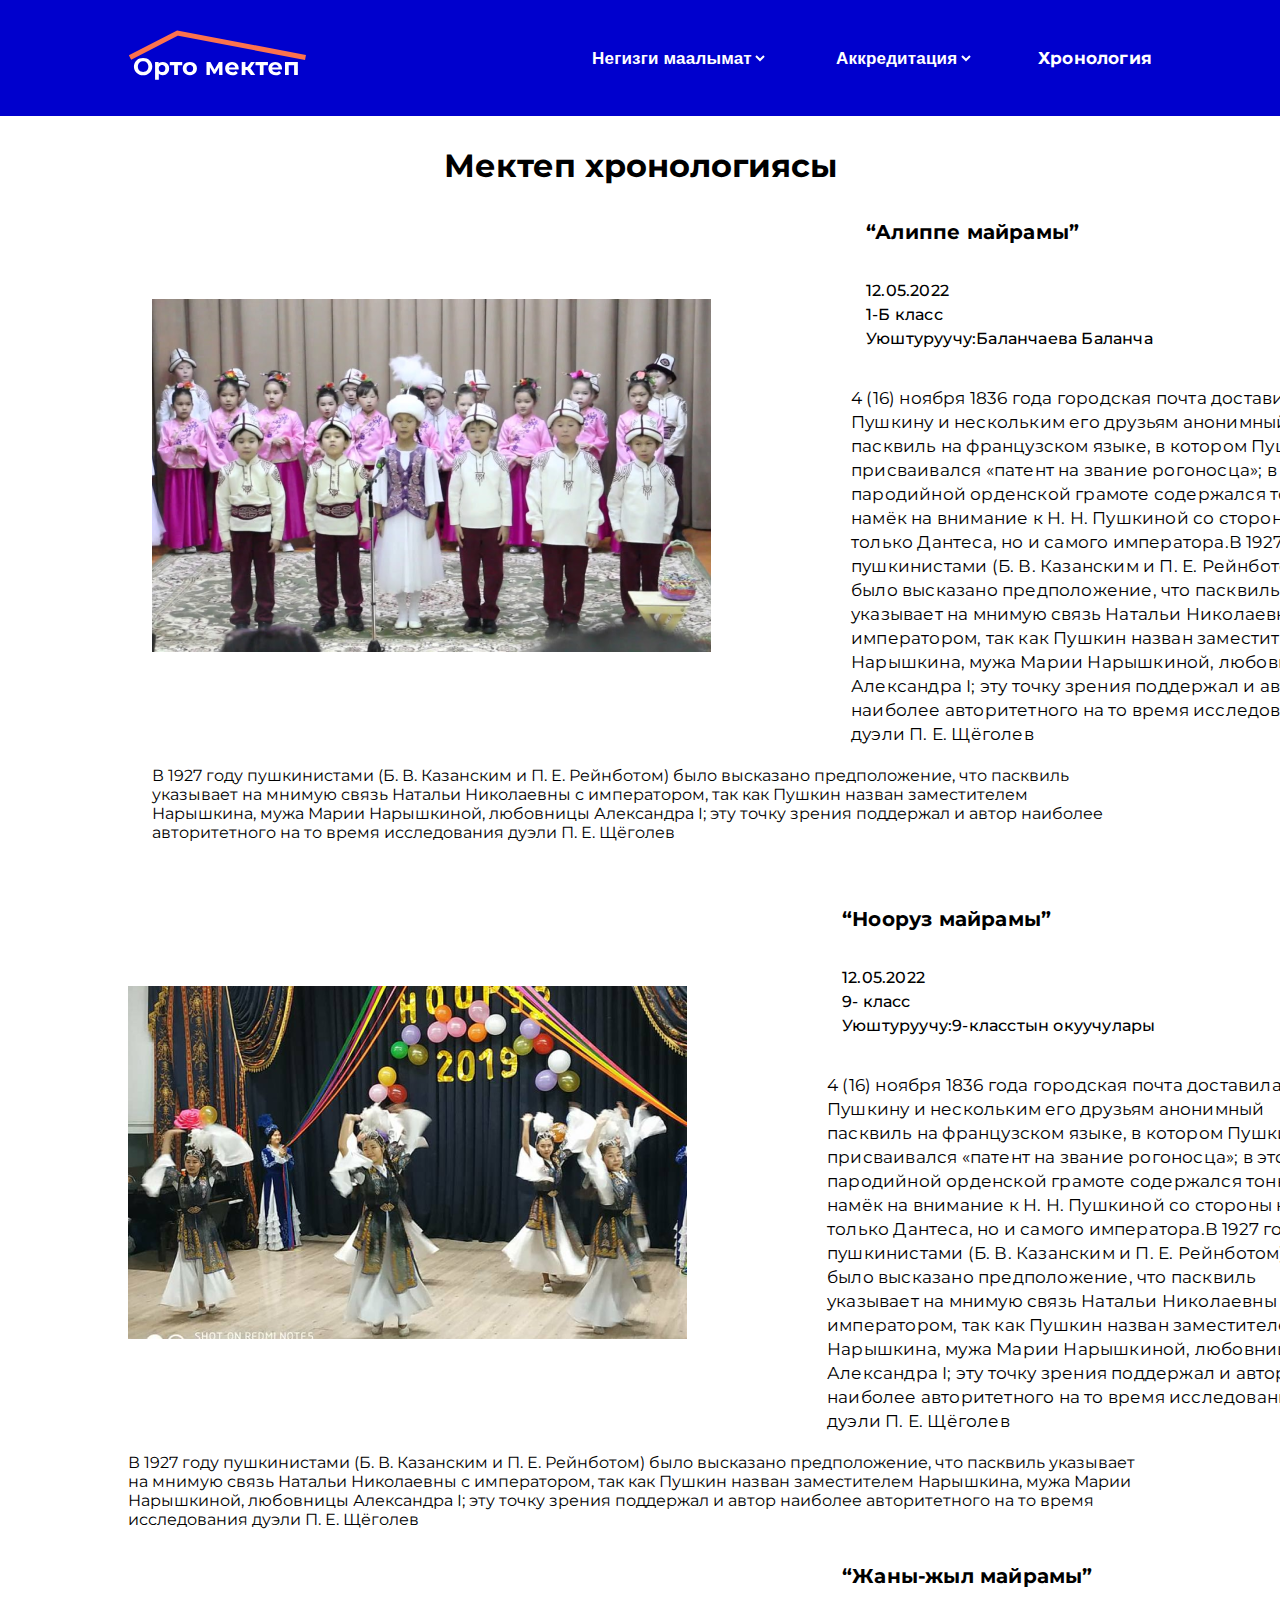
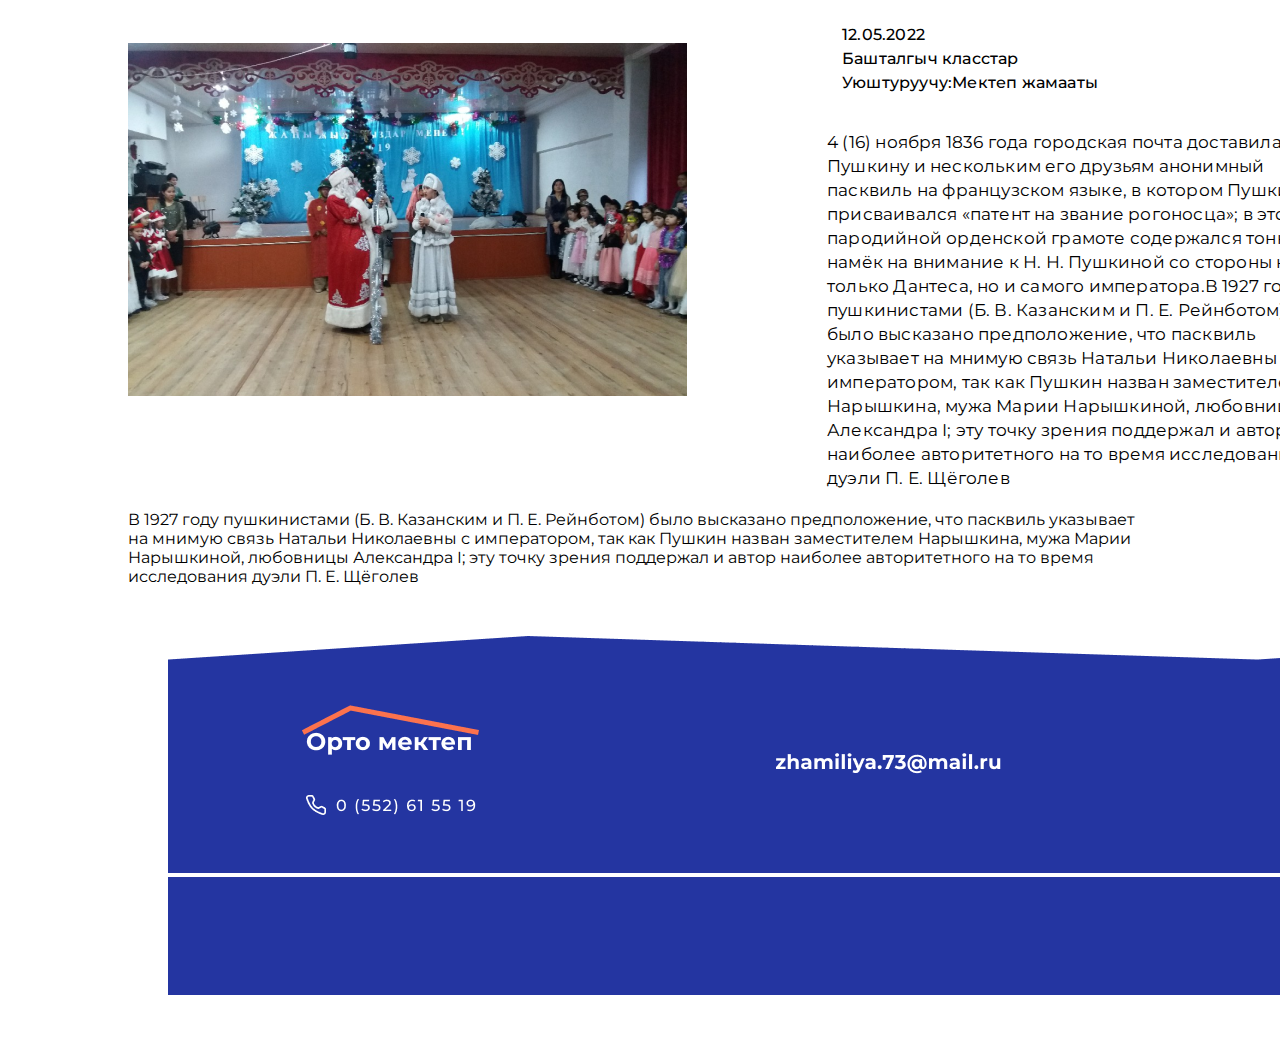
<file: page.html>
<!DOCTYPE html>
<html lang="en">
  <head>
    <meta charset="UTF-8" />
    <meta name="viewport" content="width=device-width, initial-scale=1.0" />
    <title>Document</title>
    <link
      href="https://fonts.googleapis.com/css2?family=DM+Sans:opsz,wght@9..40,100;9..40,200;9..40,300;9..40,400;9..40,500;9..40,600;9..40,700;9..40,800;9..40,900;9..40,1000&family=Montserrat:wght@100;200;300;400;500;600;700;800;900&family=Open+Sans:wght@300;400;500;600;700;800&family=Roboto:wght@100;300;400;500;700;900&display=swap"
      rel="stylesheet"
    />
    <link rel="stylesheet" href="./style.css" />
  </head>
  <body>
    <header id="header">
      <div class="container">
        <div class="header">
          <a href="/">
            <img src="./img/Group 19.svg" alt="img" />
          </a>

          <div class="header-nav">
            <select>
              <option>Негизги маалымат</option>
              <option>Негизги маалымат</option>
              <option>Негизги маалымат</option>
            </select>
            <select>
              <option>Аккредитация</option>
              <option>Аккредитация</option>
              <option>Аккредитация</option>
            </select>
            <a href="">Хронология</a>
          </div>
        </div>
      </div>
    </header>
    <section id="chronic">
      <div class="container">
        <h1 class="title">Мектеп хронологиясы</h1>
        <div class="chronic">
<img src="./img/Rectangle 14.png" alt="">
<div class="chronic-right">
<h1>“Алиппе майрамы”</h1>
<h2>12.05.2022 <br> 1-Б класс <br> Уюштуруучу:Баланчаева Баланча</h2>
<p>4 (16) ноября 1836 года городская почта доставила Пушкину и нескольким его друзьям анонимный пасквиль на французском языке, в котором Пушкину присваивался «патент на звание рогоносца»; в этой пародийной орденской грамоте содержался тонкий намёк на внимание к Н. Н. Пушкиной со стороны не только Дантеса, но и самого императора.В 1927 году пушкинистами (Б. В. Казанским и П. Е. Рейнботом) было высказано предположение, что пасквиль указывает на мнимую связь Натальи Николаевны с императором, так как Пушкин назван заместителем Нарышкина, мужа Марии Нарышкиной, любовницы Александра I; эту точку зрения поддержал и автор наиболее авторитетного на то время исследования дуэли П. Е. Щёголев </p>
</div>

        
        </div>
        <div class="div-parag">
          <p>В 1927 году пушкинистами (Б. В. Казанским и П. Е. Рейнботом) было высказано предположение, что пасквиль указывает на мнимую связь Натальи Николаевны с императором, так как Пушкин назван заместителем Нарышкина, мужа Марии Нарышкиной, любовницы Александра I; эту точку зрения поддержал и автор наиболее авторитетного на то время исследования дуэли П. Е. Щёголев</p>
        </div>
      </div>
    </section>

    <section id="nooruz">
      <div class="container">
        <div class="nooruz">
<img src="./img/Rectangle 14 (1).png" alt="">
<div class="nooruz-right">
<h1>“Нооруз майрамы”</h1>
<h2>12.05.2022 <br> 9- класс <br> Уюштуруучу:9-класстын окуучулары</h2>
<p>4 (16) ноября 1836 года городская почта доставила Пушкину и нескольким его друзьям анонимный пасквиль на французском языке, в котором Пушкину присваивался «патент на звание рогоносца»; в этой пародийной орденской грамоте содержался тонкий намёк на внимание к Н. Н. Пушкиной со стороны не только Дантеса, но и самого императора.В 1927 году пушкинистами (Б. В. Казанским и П. Е. Рейнботом) было высказано предположение, что пасквиль указывает на мнимую связь Натальи Николаевны с императором, так как Пушкин назван заместителем Нарышкина, мужа Марии Нарышкиной, любовницы Александра I; эту точку зрения поддержал и автор наиболее авторитетного на то время исследования дуэли П. Е. Щёголев </p>
</div>

        
        </div>
        <div class="div-parag">
          <p>В 1927 году пушкинистами (Б. В. Казанским и П. Е. Рейнботом) было высказано предположение, что пасквиль указывает на мнимую связь Натальи Николаевны с императором, так как Пушкин назван заместителем Нарышкина, мужа Марии Нарышкиной, любовницы Александра I; эту точку зрения поддержал и автор наиболее авторитетного на то время исследования дуэли П. Е. Щёголев</p>
        </div>
      </div>
    </section>

    <section id="jany-jyl">
      <div class="container">
        <div class="jany-jyl">
<img src="./img/Rectangle 14 (2).png" alt="">
<div class="jany-jyl-right">
<h1>“Жаны-жыл майрамы”</h1>
<h2>12.05.2022 <br> Башталгыч класстар <br> Уюштуруучу:Мектеп жамааты</h2>
<p>4 (16) ноября 1836 года городская почта доставила Пушкину и нескольким его друзьям анонимный пасквиль на французском языке, в котором Пушкину присваивался «патент на звание рогоносца»; в этой пародийной орденской грамоте содержался тонкий намёк на внимание к Н. Н. Пушкиной со стороны не только Дантеса, но и самого императора.В 1927 году пушкинистами (Б. В. Казанским и П. Е. Рейнботом) было высказано предположение, что пасквиль указывает на мнимую связь Натальи Николаевны с императором, так как Пушкин назван заместителем Нарышкина, мужа Марии Нарышкиной, любовницы Александра I; эту точку зрения поддержал и автор наиболее авторитетного на то время исследования дуэли П. Е. Щёголев </p>
</div>

        
        </div>
        <div class="div-parag">
          <p>В 1927 году пушкинистами (Б. В. Казанским и П. Е. Рейнботом) было высказано предположение, что пасквиль указывает на мнимую связь Натальи Николаевны с императором, так как Пушкин назван заместителем Нарышкина, мужа Марии Нарышкиной, любовницы Александра I; эту точку зрения поддержал и автор наиболее авторитетного на то время исследования дуэли П. Е. Щёголев</p>
        </div>
      </div>
    </section>

    <section id="footer">
      <div class="container">
        <div class="footer">
<img src="./img/Group 39.png" alt="img">
<img src="./img/Rectangle 80.png" alt="img">

        </div>
      </div>
    </section>



  </body>
</html>
</file>
<file: style.css>
* {
  margin: 0;
  padding: 0;
}
a {
  text-decoration: none;
}

.container {
  width: 80%;
  margin: 0 auto;
}
button {
  border: none;
  cursor: pointer;
}
body {
  font-family: "Montserrat", sans-serif;
}
#header {
  background: mediumblue;
  padding: 30px 0;
}
.header {
  display: flex;
  align-items: center;
  justify-content: space-between;
  animation: head 2s alternate ease-in-out;
}
@keyframes head {
  0% {
    transform: translateY(-30px);
  }
}
.header-nav select {
  margin: 0 30px;
  font-size: 17px;
  font-weight: 700;
  line-height: 24px;
  letter-spacing: 0.20000000298023224px;
  color: white;
  background: transparent;
  border: none;
  outline: none;
}
.header-nav a {
  margin-left: 30px;
  color: white;
  font-size: 17px;
  font-weight: 700;
  line-height: 24px;
  letter-spacing: 0.20000000298023224px;
  color: white;
}
#hero {
  padding: 40px 0;
  background: url("./img/Vector.png") no-repeat bottom/cover;
  min-height: 70vh;
}
.hero {
  display: flex;
  align-items: center;
  justify-content: space-between;
  animation: her 2s alternate ease-in-out;
}
@keyframes her {
  0% {
    transform: scale(0);
  }
}
.hero-content h1 {
  font-size: 48px;
  font-weight: 700;
  line-height: 80px;
  letter-spacing: 0.20000000298023224px;
  color: white;
}
.hero-content p {
  font-size: 20px;
  font-weight: 500;
  line-height: 34px;
  letter-spacing: 0.20000000298023224px;
  color: white;
  margin: 40px 0;
}
.circle {
  width: 70px;
  height: 70px;
  border: 2px solid white;
  border-radius: 50%;
}
.hero-circle h3 {
  font-size: 20px;
  font-weight: 700;
  letter-spacing: 0.20000000298023224px;
  color: white;
  margin-left: -54px;
}
.hero-circle h3 img {
  margin-left: 20px;
}
.hero-circle {
  display: flex;
  align-items: center;
}
#about {
  padding: 70px;
}
.about-line {
  width: 980px;
  height: 5px;
  background: mediumblue;
  margin: 40px 0;
}
.about {
  display: flex;
  align-items: center;
  justify-content: space-between;
}
.about-left {
  width: 625px;
  height: 438px;
  background: red;
}
.about-left img {
  margin-top: -50px;
  margin-left: -40px;
}
.about-right h1 {
  font-size: 24px;
  font-weight: 700;
  letter-spacing: 0.10000000149011612px;
}
.about-right h4 {
  margin: 30px 0 40px 0;
  font-family: 14px;
  font-weight: 400px;
  letter-spacing: 0.20000000298023224px;
}
.user-img {
  width: 87px;
  height: 87px;
  background: black;
  display: flex;
  align-items: center;
  justify-content: center;
  border-radius: 50%;
}
#user-img {
  padding: 70px;
}
.about-user h3 {
  font-size: 14px;
  font-weight: 700;
  letter-spacing: 0.20000000298023224px;
  margin-left: 30px;
}
.about-user h3 span {
  font-size: 22px;
  font-weight: 500;
  letter-spacing: 0.20000000298023224px;
  color: blue;
}
.about-user {
  display: flex;
  align-items: center;
  justify-content: space-between;
  gap: 30px;
  flex-direction: column;
}

.about-user p{
  text-align: left;
  font-size: 18px;
  font-weight: 400;
  line-height: 29px;
  letter-spacing: 0.20000000298023224px;
  margin: 30px;
}
.about-user button {
  width: 257px;
  height: 55px;
  font-size: 18px;
  font-weight: 600;
  letter-spacing: 0.20000000298023224px;
  color: blue;
  border: 3px solid blue;
  border-radius: 11px;
  background: transparent;
}

.blocks {
  font-size: 24px;
  font-weight: 700;
  letter-spacing: 0.10000000149011612px;
  display: flex;
  align-items: center;
  justify-content: space-between;
  overflow-x: scroll;
}
.teachers h2 {
  font-size: 24px;
  font-weight: 700;
  letter-spacing: 0.10000000149011612px;
  margin-bottom: 25px;
}
.mission h1 {
  font-size: 24px;
  font-weight: 700;
  line-height: 32px;
  letter-spacing: 000000149011612px;
  color: white;
}
.mission p {
  font-size: 18px;
  font-weight: 400;
  line-height: 32px;
  letter-spacing: 0.10000000149011612px;
}
#chronic {
  padding: 30px;
}
.chronic {
  display: flex;
  align-items: center;
  /* justify-content: space-between; */
  gap: 120px;
}
.chronic h1 {
  font-size: 27px;
  font-weight: 700;
  line-height: 24px;
  letter-spacing: 0.20000000298023224px;
  display: flex;
  align-items: center;
  margin: 35px;
}
.chronic-right h1 {
  font-size: 20px;
  font-weight: 700;
  line-height: 24px;
  letter-spacing: 0.20000000298023224px;
}
.chronic-right h2 {
  font-size: 16px;
  font-weight: 500;
  line-height: 24px;
  letter-spacing: 0.20000000298023224px;
  margin: 35px;
}
.chronic-right p {
  font-size: 17px;
  font-weight: 400;
  line-height: 24px;
  letter-spacing: 0.20000000298023224px;
  width: 500px;
  margin: 20px;
}
.title {
  text-align: center;
}
.parag {
  margin-top: 50px;
}

.nooruz {
  display: flex;
  align-items: center;
  /* justify-content: space-between; */
  gap: 120px;
}
.nooruz h1 {
  font-size: 27px;
  font-weight: 700;
  line-height: 24px;
  letter-spacing: 0.20000000298023224px;
  display: flex;
  align-items: center;
  margin: 35px;
}
.nooruz-right h1 {
  font-size: 20px;
  font-weight: 700;
  line-height: 24px;
  letter-spacing: 0.20000000298023224px;
}
.nooruz-right h2 {
  font-size: 16px;
  font-weight: 500;
  line-height: 24px;
  letter-spacing: 0.20000000298023224px;
  margin: 35px;
}
.nooruz-right p {
  font-size: 17px;
  font-weight: 400;
  line-height: 24px;
  letter-spacing: 0.20000000298023224px;
  width: 500px;
  margin: 20px;
}

.parag {
  margin-top: 50px;
}

.jany-jyl {
  display: flex;
  align-items: center;
  /* justify-content: space-between; */
  gap: 120px;
}
.jany-jyl h1 {
  font-size: 27px;
  font-weight: 700;
  line-height: 24px;
  letter-spacing: 0.20000000298023224px;
  display: flex;
  align-items: center;
  margin: 35px;
}
.jany-jyl-right h1 {
  font-size: 20px;
  font-weight: 700;
  line-height: 24px;
  letter-spacing: 0.20000000298023224px;
}
.jany-jyl-right h2 {
  font-size: 16px;
  font-weight: 500;
  line-height: 24px;
  letter-spacing: 0.20000000298023224px;
  margin: 35px;
}
.jany-jyl-right p {
  font-size: 17px;
  font-weight: 400;
  line-height: 24px;
  letter-spacing: 0.20000000298023224px;
  width: 500px;
  margin: 20px;
}

.parag {
  margin-top: 50px;
}
#footer {
  padding: 50px;
}

/* Media */
@media (max-width: 1200px) {
  .hero img {
    width: 40%;
  }
  .hero-content h1 {
    font-size: 35px;
  }
  .about-text p {
    width: 1023px;
  }
  .about-line {
    width: 80%;
  }
  .mission p {
    width: 958px;
  }
  .about-left {
    width: 500px;
    height: 430px;
  }
}
@media (max-width: 990px) {
  .about-left p {
    width: 500px;
  }
  .about-text p {
    width: auto;
  }
  .mission p {
    width: auto;
  }
}
@media (max-width: 820px) {
}
</file>
